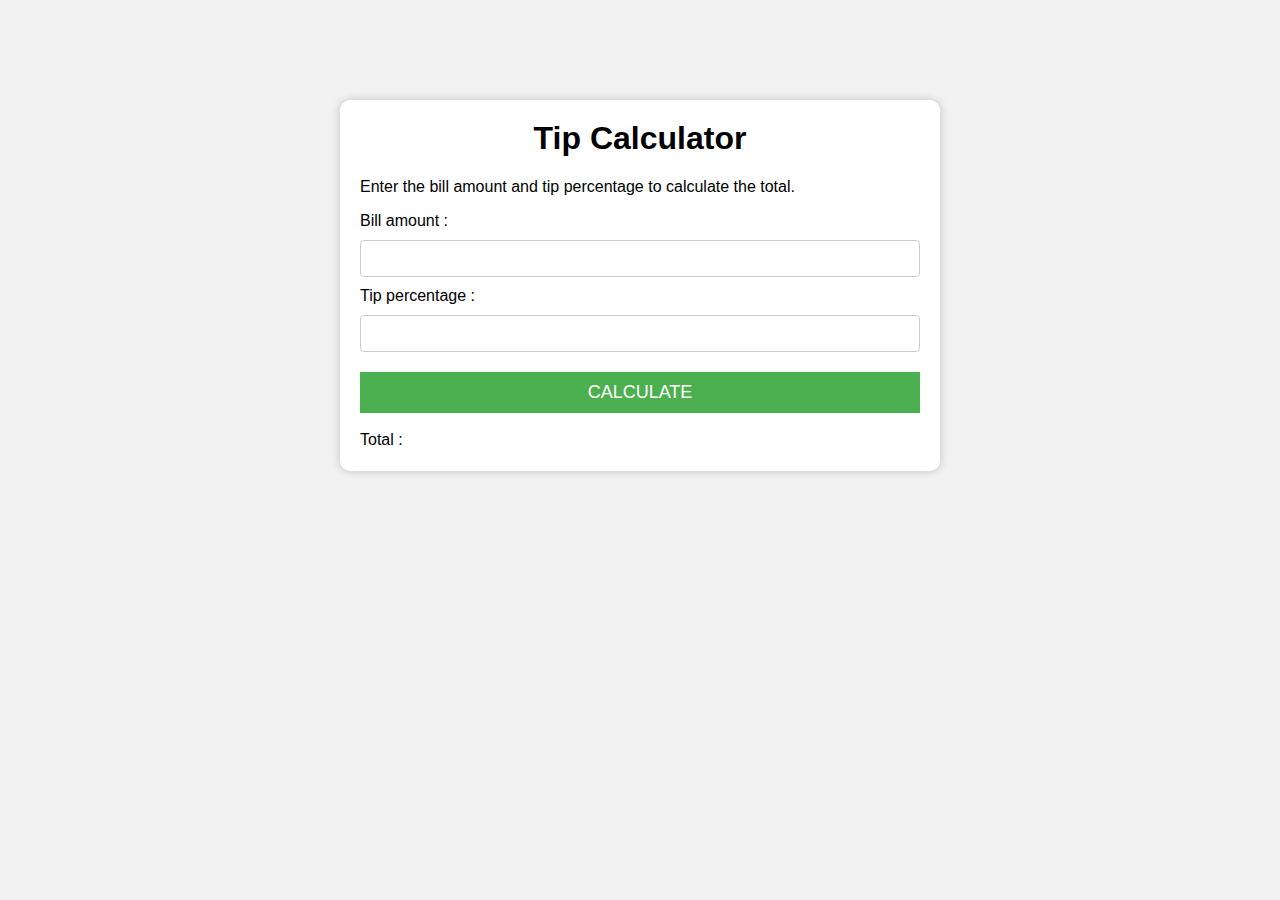
<file: index.html>
<!DOCTYPE html>
<html lang="en">
<head>
    <meta charset="UTF-8">
    <meta name="viewport" content="width=device-width, initial-scale=1.0">
    <title>Tip Calculator</title>
    <link rel="stylesheet" href="style.css">
</head>
<body>
    <div class="container">
        <h1>Tip Calculator</h1>
        <p>Enter the bill amount and tip percentage to calculate the total.</p>
        <label for="bill">Bill amount : </label>
        <input type="number" id="bill"> <br>
        <label for="tip">Tip percentage : </label>
        <input type="number" id="tip"> <br>
        <button id="calculate">Calculate</button> <br>
        <label for="total">Total : </label>
        <span id="total"></span>
    </div>
    <script src="index.js"></script>
</body>
</html>
</file>
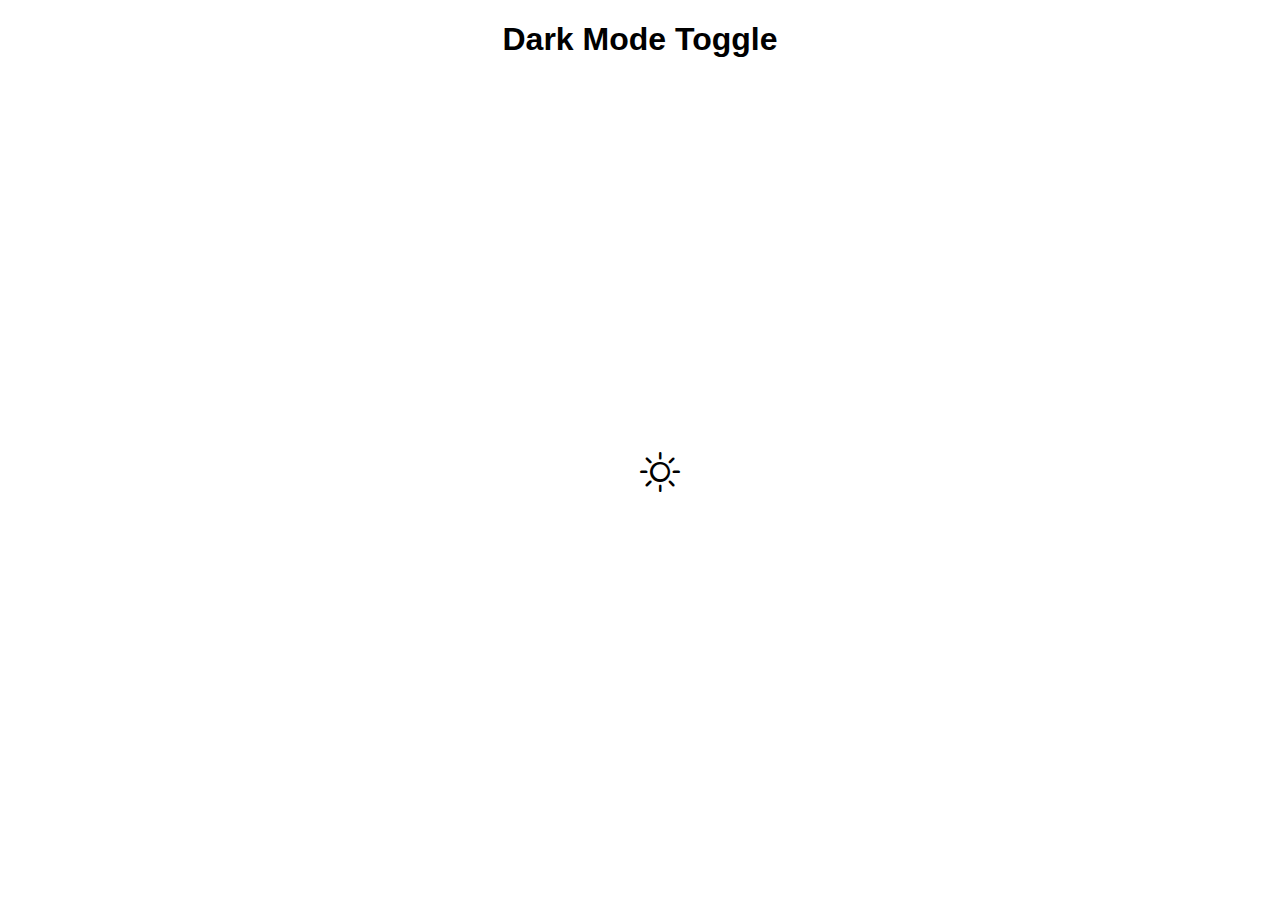
<file: Dark mode js/index.html>
<!DOCTYPE html>
<html lang="en">
  <head>
    <meta charset="UTF-8" />
    <meta name="viewport" content="width=device-width, initial-scale=1.0" />
    <title>Document</title>
    <link rel="stylesheet" href="index.css"></link>
    <link rel="stylesheet" href="https://cdn.jsdelivr.net/npm/bootstrap-icons@1.5.0/font/bootstrap-icons.css" />
  </head>
  
  <body>
    <h1 class="heading">Dark Mode Toggle</h1>
    <i class="bi bi-brightness-high" id="toggleDark"></i>
    <script src="index.js"></script>
  </body>
</html>
</file>
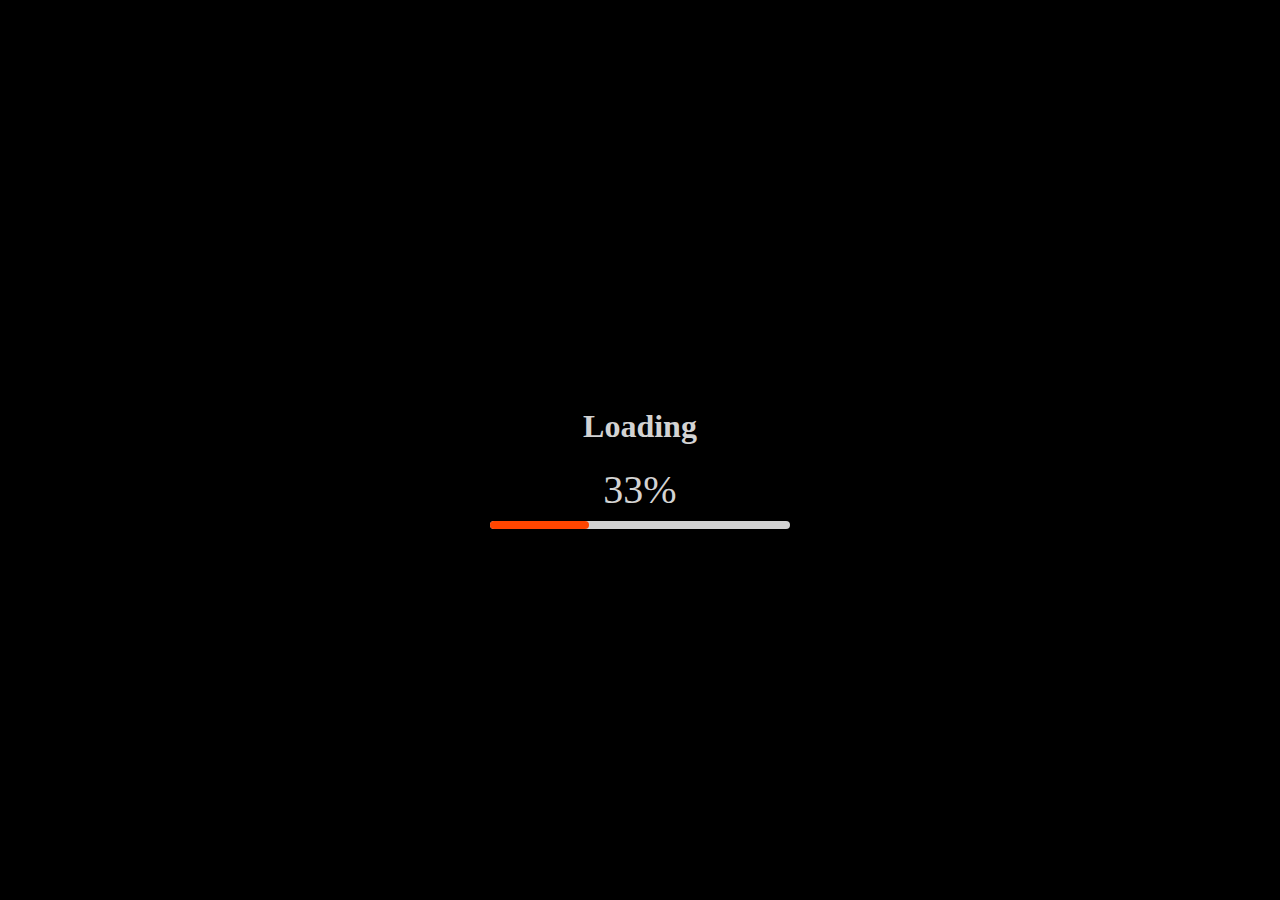
<file: Loading Bar./index.html>
<!DOCTYPE html>
<html lang="en">
<head>
    <meta charset="UTF-8">
    <meta name="viewport" content="width=device-width, initial-scale=1.0">
    <title>Document</title>
    <link rel="stylesheet" href="style.css">
</head>
<body>
    <div class="container">
        <h1>Loading</h1>
        <div class="counter">0%</div>
        <hr class="loading-bar-back">
        <hr class="loading-bar-front">
    </div>
    <script src="./index.js"></script>
</body>
</html>
</file>
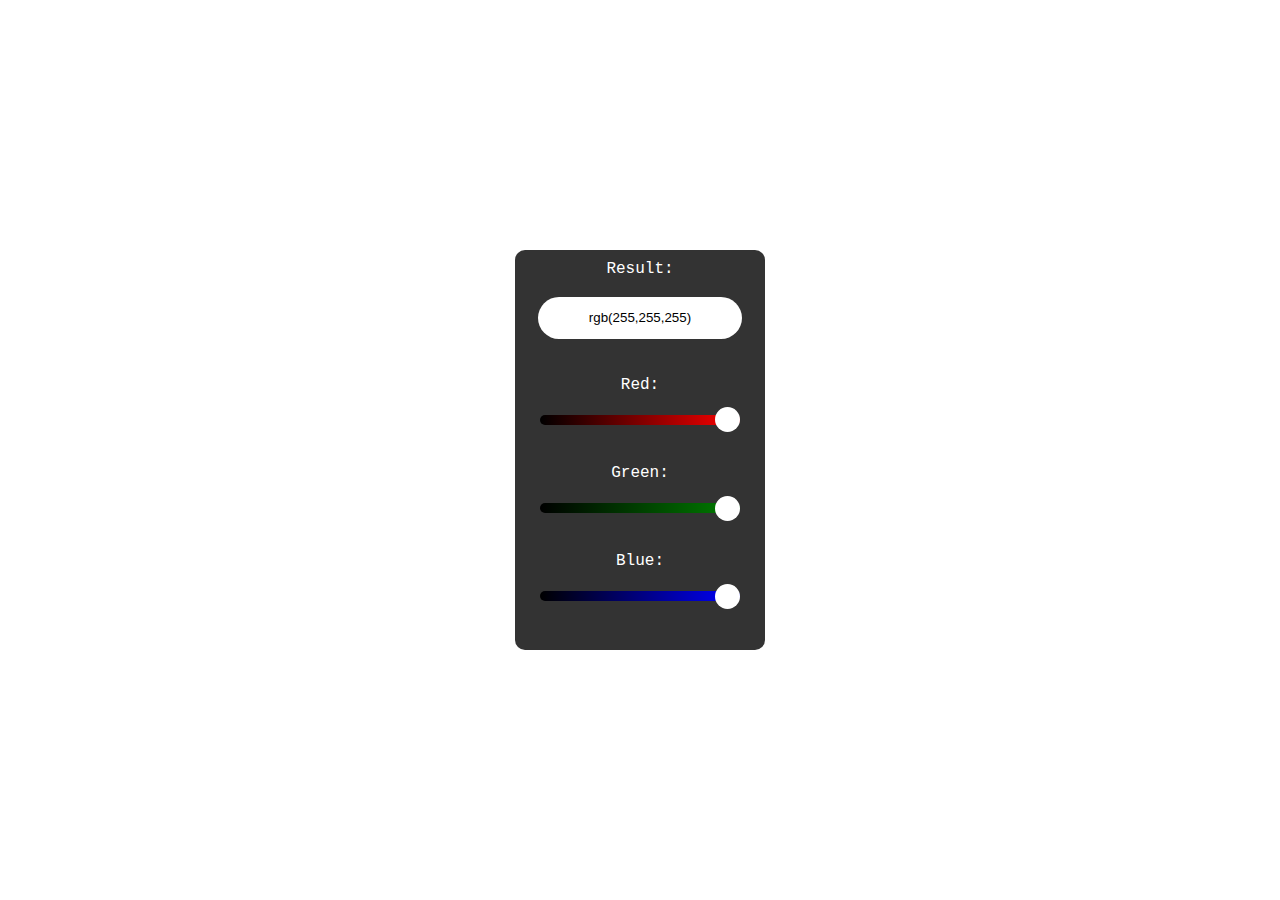
<file: RGB Color Generator/index.html>
<!DOCTYPE html>
<html lang="en">
<head>
    <meta charset="UTF-8">
    <meta http-equiv="X-UA-Compatible" content="IE=edge">
    <meta name="viewport" content="width=device-width, initial-scale=1.0">
    <title>RBG Generator</title>
    <link rel="stylesheet" href="style.css">
</head>
<body>
    <div class="main">
        Result: <input type="text" id="box" value="rgb(255,255,255)"><br>
        Red: <input type="range"  id="red" value="255" min="0" max="255"><br>
        Green: <input type="range"  id="green" value="255" min="0" max="255"><br>
        Blue: <input type="range"  id="blue" value="255" min="0" max="255"><br>
    </div>
</body>
<script src="app.js"></script>
</html>
</file>
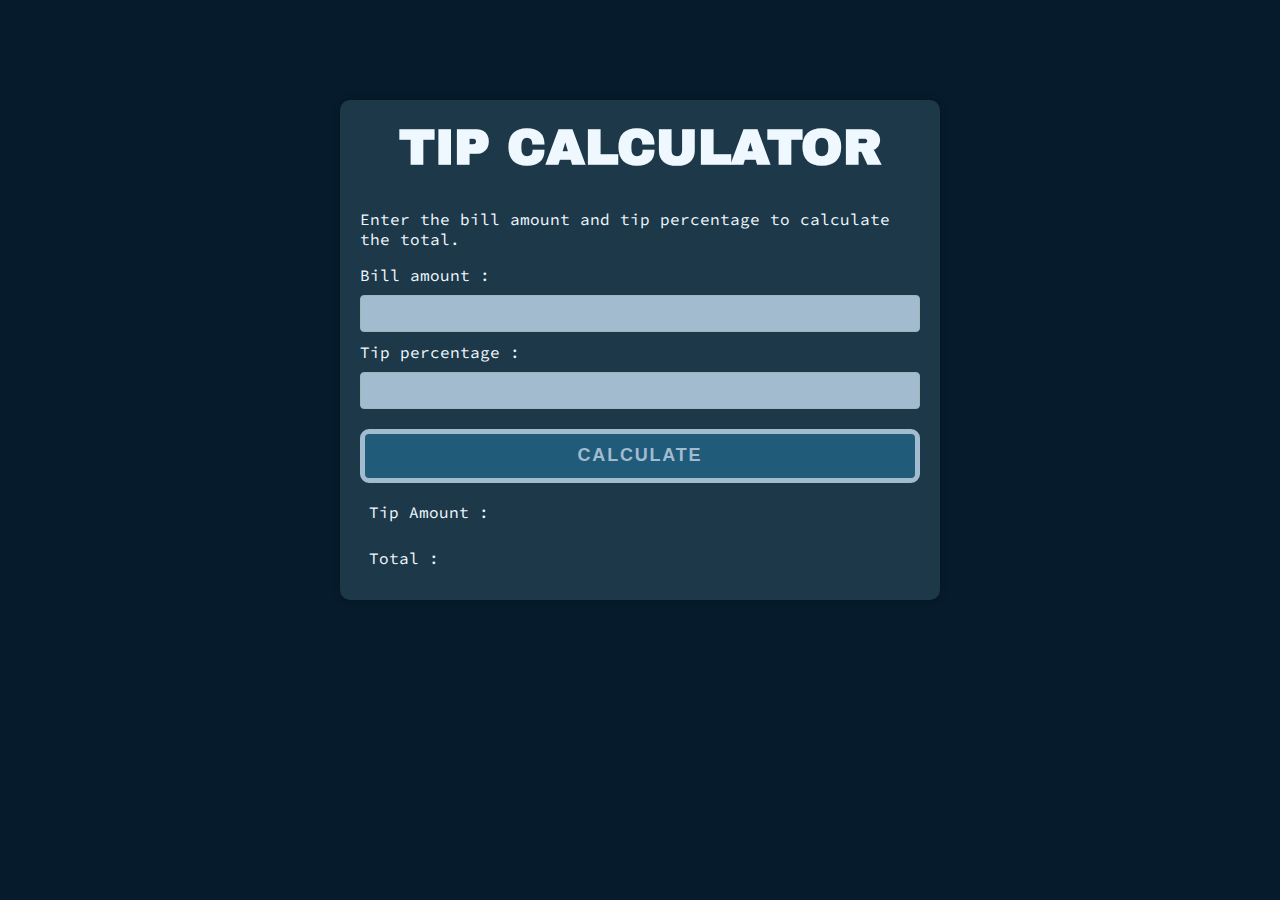
<file: Tip Calculator/index.html>
<!DOCTYPE html>
<html lang="en">

<head>
    <meta charset="UTF-8">
    <meta name="viewport" content="width=device-width, initial-scale=1.0">
    <title>Tip Calculator</title>
    <link rel="stylesheet" href="style.css">
    <link rel="preconnect" href="https://fonts.googleapis.com">
    <link rel="preconnect" href="https://fonts.gstatic.com" crossorigin>
    <link href="https://fonts.googleapis.com/css2?family=Archivo+Black&display=swap" rel="stylesheet">
    <link rel="preconnect" href="https://fonts.googleapis.com">
    <link rel="preconnect" href="https://fonts.gstatic.com" crossorigin>
    <link href="https://fonts.googleapis.com/css2?family=Source+Code+Pro&display=swap" rel="stylesheet">
</head>

<body>
    <div class="container">
        <h1>TIP CALCULATOR</h1>
        <p>Enter the bill amount and tip percentage to calculate the total.</p>
        <label for="bill">Bill amount : </label>
        <input type="number" id="bill"> <br>
        <label for="tip">Tip percentage : </label>
        <input type="number" id="tip"> <br>
        <button id="calculate" class="buttonn">
            CALCULATE
            <span></span><span></span><span></span><span></span>
        </button>

        <div class="tip_amount">
            <label for="tip_amount">Tip Amount : </label>
            <span id="tip_amount"></span>
        </div>
        <div class="total">
            <label for="total">Total : </label>
            <span id="total"></span>
        </div>
    </div>
    <script src="index.js"></script>
</body>

</html>
</file>
<file: style.css>
* {
    box-sizing: border-box;
}
body {
    background-color: #f2f2f2;
    font-family: "Helvetica",sans-serif;
}
.container {
    background-color: white;
    max-width: 600px;
    margin: 100px auto;
    padding: 20px;
    box-shadow: 0 0 10px rgba(0, 0, 0, .2);
    border-radius: 10px;
}
h1 {
    margin-top: 0px;
    text-align: center;
}
input {
    padding: 10px;
    border: 1px solid #ccc;
    border-radius: 4px;
    margin: 10px 0;
    width: 100%;
}
button {
    background-color: #4caf50;
    color: white;
    padding: 10px;
    border: none;
    cursor: pointer;
    margin: 10px 0;
    width:100%;
    font-size: 18px;
    text-transform: uppercase;
    transition: background-color .2 ease;
}
button:hover{
    background-color: #45a049;
}
#total {
    font-size: 24px;
    font-weight: bold;
    margin: 10px;
}
</file>
<file: Dark mode js/index.css>
.heading {
  text-align: center;
  font-family: "Arial";
}
i {
  position: absolute;
  top: 50%;
  left: 50%;
  font-size: 40px;
  cursor: pointer;
}
</file>
<file: Loading Bar./style.css>
body {
    margin: 0px;
    display: flex;
    height: 100vh;
    justify-content: center;
    align-items: center;
    background-color: black;
    color: lightgray;
    font-family: cursive;
}
.container {
    text-align: center;
    width: 300px;
    position: relative;
}
.counter {
    font-size: 40px;
}
.loading-bar-back {
    position: absolute;
    height: 8px;
    background-color: lightgray;
    width: 100%;
    border-radius: 5px;
    border: none;
}
.loading-bar-front {
    position: absolute;
    height: 8px;
    background-color: orangered;
    width: 0%;
    border-radius: 5px;
    border: none;
}
</file>
<file: RGB Color Generator/style.css>
body{
    margin: 0;
    padding: 0;
    box-sizing: border-box;
    display: grid;
    place-items: center;
    height: 100vh;
}
.main{
    height: 400px;
    width: 250px;
    background-color: #333;
    border-radius: 10px;
    display: grid;
    place-items: center;
    color: #fff;
    font-family: 'Courier New', Courier, monospace;
}
#box{
    height: 40px;
    width: 80%;
    border: none;
    outline: none;
    border-radius: 50px;
    text-align: center;
}
input[type="range"]{
    -webkit-appearance: none;
    height: 10px;
    width: 80%;
    border-radius: 50px;
    outline: none;
}
input[type="range"]::-webkit-slider-thumb{
    -webkit-appearance: none;
    height: 25px;
    width: 25px;
    background-color: #fff;
    border-radius: 50%;
    outline: pointer;
}
.main #red{
    background:linear-gradient(90deg,#000,red);
}
.main #green{
    background:linear-gradient(90deg,#000,green);
}
.main #blue{
    background:linear-gradient(90deg,#000,blue);
}
</file>
<file: Tip Calculator/style.css>
* {
    box-sizing: border-box;
}

body {
    background-color: #061b2c;
    color: aliceblue;
    font-family: 'Source Code Pro', monospace;
}

.container {
    background-color: #1d3849;
    max-width: 600px;
    margin: 100px auto;
    padding: 20px;
    box-shadow: 0 0 10px rgba(0, 0, 0, .2);
    border-radius: 10px;
}

h1 {
    margin-top: 0px;
    text-align: center;
    font-family: 'Archivo Black', sans-serif;

    font-size: 50px;
}

input {
    background-color: #a2bbcf;
    padding: 10px;
    border: 1px solid #9db6ba;
    border-radius: 4px;
    margin: 10px 0;
    width: 100%;
}

button {
    background-color: #205b7a;
    color: white;
    padding: 10px;
    border: none;
    cursor: pointer;
    margin: 10px 0;
    width: 100%;
    font-size: 18px;
    text-transform: uppercase;
    transition: background-color .2 ease;
}

.buttonn {
    --c: #a2bbcf;
    color: var(--c);
    font-size: 18px;
    border: 0.3em solid var(--c);
    border-radius: 0.5em;
    width: 12em;
    height: 3em;
    text-transform: uppercase;
    font-weight: bold;
    letter-spacing: 0.1em;
    text-align: center;
    position: relative;
    overflow: hidden;
    z-index: 1;
    transition: 0.5s;
    margin: 10px 0;
    width: 100%;
    padding: 10px;
}

.buttonn span {
    position: absolute;
    width: 25%;
    height: 100%;
    background-color: var(--c);
    transform: translateY(150%);
    border-radius: 50%;
    left: calc((var(--n) - 1) * 25%);
    transition: 0.5s;
    transition-delay: calc((var(--n) - 1) * 0.1s);
    z-index: -1;
}

.buttonn:hover {
    color: black;
}

.buttonn:hover span {
    transform: translateY(0) scale(2);
}

.buttonn span:nth-child(1) {
    --n: 1;
}

.buttonn span:nth-child(2) {
    --n: 2;
}

.buttonn span:nth-child(3) {
    --n: 3;
}

.buttonn span:nth-child(4) {
    --n: 4;
}

#total {
    font-size: 24px;
    font-weight: bold;
    margin: 10px;
}

.tip_amount {
    padding: 1vh;
}

.total {
    padding: 1vh;
}
</file>
